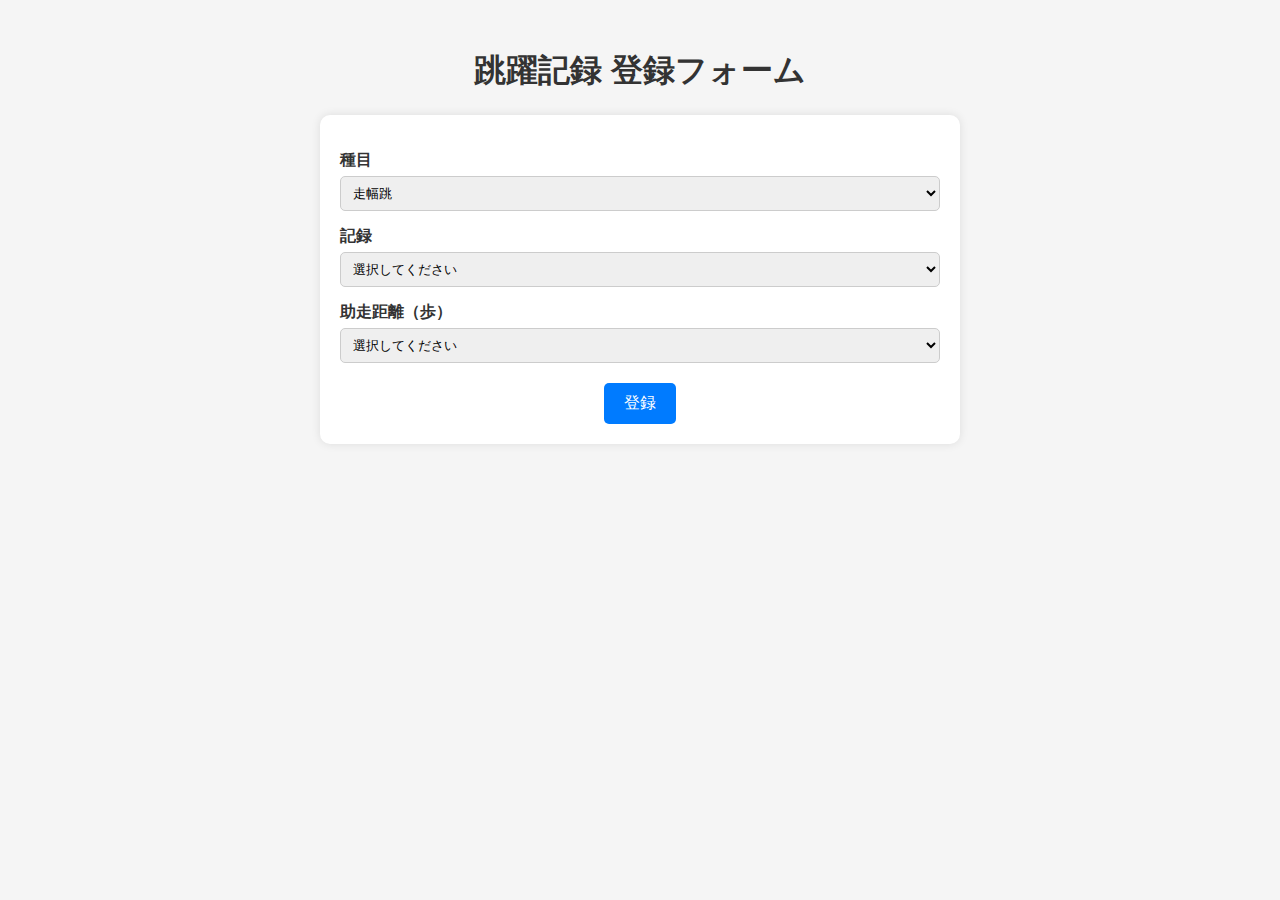
<file: src/main/resources/static/jump/index.html>
<!DOCTYPE html>
<html lang="ja">
<head>
  <meta charset="UTF-8" />
  <meta name="viewport" content="width=device-width, initial-scale=1.0" />
  <title>跳躍記録登録</title>
  <link rel="stylesheet" href="style.css" />
</head>
<body>
  <header>
    <h1>跳躍記録 登録フォーム</h1>
  </header>

  <main>
    <!-- 種目 -->
    <label for="event">種目</label>
    <select id="event">
      <option value="long_jump">走幅跳</option>
      <option value="triple_jump">三段跳</option>
      <option value="pole_vault">棒高跳</option>
    </select>

    <!-- 記録 -->
    <label for="distance">記録</label>
    <select id="distance">
      <option value="">選択してください</option>
    </select>

    <!-- 助走距離 -->
    <label for="approach">助走距離（歩）</label>
    <select id="approach">
      <option value="">選択してください</option>
    </select>

    <!-- ポールサイズ -->
	<!-- ポールの長さ -->
	<div id="pole-feat-div" style="display: none;">
	  <label for="pole-feat">ポール(長さ)</label>
	  <select id="pole-feat">
	    <option value="">選択してください</option>
	  </select>
	</div>

	<!-- ポールの硬さ -->
	<div id="pole-pond-div" style="display: none;">
	  <label for="pole-pond">ポール(硬さ)</label>
	  <select id="pole-pond">
	    <option value="">選択してください</option>
	  </select>
	</div>

    <section class="button-group">
      <button onclick="submitAllJumpRecords()">登録</button>
    </section>
  </main>

  <script src="script.js"></script>
</body>
</html>
</file>
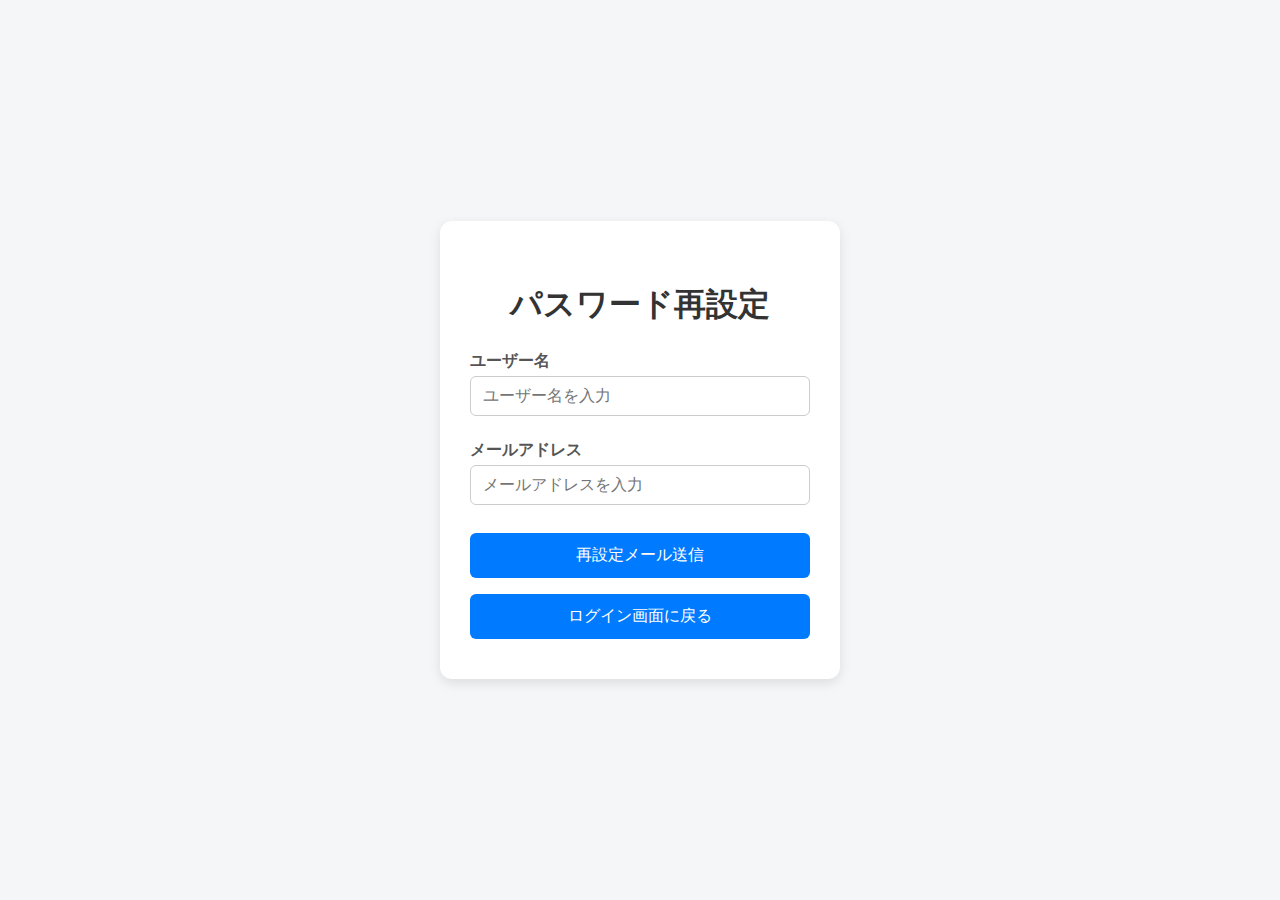
<file: src/main/resources/static/passwordReset/passwordReset.html>
<!DOCTYPE html>
<html lang="ja">
<head>
    <meta charset="UTF-8" />
    <meta name="viewport" content="width=device-width, initial-scale=1" />
    <title>パスワード再設定</title>
    <link rel="stylesheet" href="./passwordReset.css" />
</head>
<body>
    <div class="login-container">
        <h1>パスワード再設定</h1>
        <form id="resetForm">
            <p>ユーザー名</p>
            <input type="text" id="resetUsername" name="username" class="textbox" placeholder="ユーザー名を入力" required />
            
            <p>メールアドレス</p>
            <input type="email" id="resetEmail" name="email" class="textbox" placeholder="メールアドレスを入力" required />
            
            <button type="submit" id="resetSubmit">再設定メール送信</button>
        </form>
        <button id="backToLogin" type="button">ログイン画面に戻る</button>
    </div>
    <script src="./passwordReset.js"></script>
    <script src="../config.js"></script>
</body>
</html>
</file>
<file: src/main/resources/static/jump/style.css>
body {
  font-family: 'Helvetica', sans-serif;
  background: #f5f5f5;
  padding: 20px;
  color: #333;
}

header {
  text-align: center;
  margin-bottom: 20px;
}

main {
  max-width: 600px;
  margin: 0 auto;
  background: white;
  padding: 20px;
  border-radius: 10px;
  box-shadow: 0 0 10px rgba(0,0,0,0.1);
}

label {
  display: block;
  margin-top: 15px;
  font-weight: bold;
}

select {
  width: 100%;
  padding: 8px;
  margin-top: 5px;
  border-radius: 5px;
  border: 1px solid #ccc;
}

#pole-feat,
#pole-pond {
  transition: all 0.3s ease;
}

.button-group {
  margin-top: 20px;
  text-align: center;
}

button {
  padding: 10px 20px;
  font-size: 1em;
  border: none;
  background: #007bff;
  color: white;
  border-radius: 5px;
  cursor: pointer;
}

button:hover {
  background: #0056b3;
}
</file>
<file: src/main/resources/static/passwordReset/passwordReset.css>
body {
  font-family: 'Helvetica Neue', Arial, sans-serif;
  background: #f4f6f8;
  margin: 0;
  padding: 0;
  display: flex;
  justify-content: center;
  align-items: center;
  height: 100vh;
}

.login-container {
  background: #ffffff;
  padding: 40px 30px;
  border-radius: 12px;
  box-shadow: 0 4px 12px rgba(0,0,0,0.1);
  width: 100%;
  max-width: 400px;
  box-sizing: border-box;
}

h1 {
  text-align: center;
  margin-bottom: 24px;
  color: #333;
}

form p {
  margin: 12px 0 4px;
  color: #555;
  font-weight: bold;
}

.textbox {
  width: 100%;
  padding: 10px 12px;
  margin-bottom: 12px;
  border: 1px solid #ccc;
  border-radius: 6px;
  font-size: 16px;
  transition: border-color 0.3s;
  box-sizing: border-box;
}

.textbox:focus {
  border-color: #007bff;
  outline: none;
}

button[type="submit"],
.extra-buttons button,
button[type="button"] {
  width: 100%;
  background-color: #007bff;
  color: white;
  border: none;
  padding: 12px;
  border-radius: 6px;
  font-size: 16px;
  cursor: pointer;
  margin-top: 16px;
  transition: background-color 0.3s;
  box-sizing: border-box;
}

button[type="submit"]:hover,
.extra-buttons button:hover,
button[type="button"]:hover {
  background-color: #0056b3;
}

.extra-buttons {
  margin-top: 20px;
  display: flex;
  justify-content: space-between;
  gap: 12px;
}

.extra-buttons button {
  flex: 1;
  font-size: 14px;
  padding: 10px 0;
}

label {
  font-weight: normal;
  font-size: 14px;
  color: #555;
}

input[type="checkbox"] {
  margin-right: 6px;
  vertical-align: middle;
  cursor: pointer;
}
</file>
